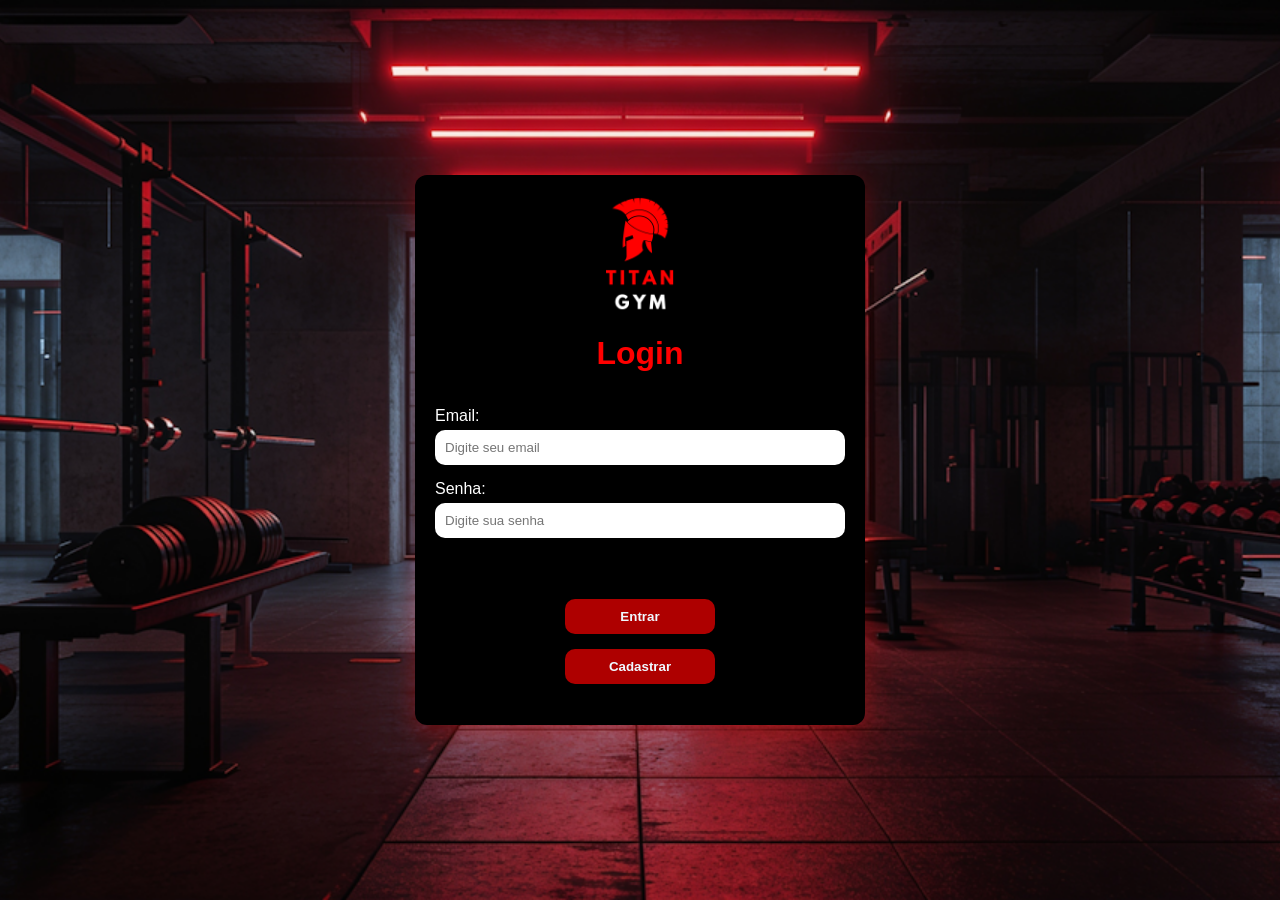
<file: login.html>
<!DOCTYPE html>
<html lang="pt-BR">
<head>
    <meta charset="UTF-8">
    <title>Cadastro</title>
    <link rel="stylesheet" href="login.css">
</head>
<body>

    <div class="login">

        <img src="imagens/logo.png">

        <h1>Login</h1>

        <form>

            <label>Email:</label>
            <input type="text" id="email" name="email" placeholder="Digite seu email">

            <label>Senha:</label>
            <input type="password" id="senha" name="senha" placeholder="Digite sua senha"><br><br>

        </form>

        <button id="btnEntrar">Entrar</button>

        <button id="btnCadastrar">Cadastrar</button>

    </div>
    

    <script src="login.js"></script>

</body>
</html>
</file>
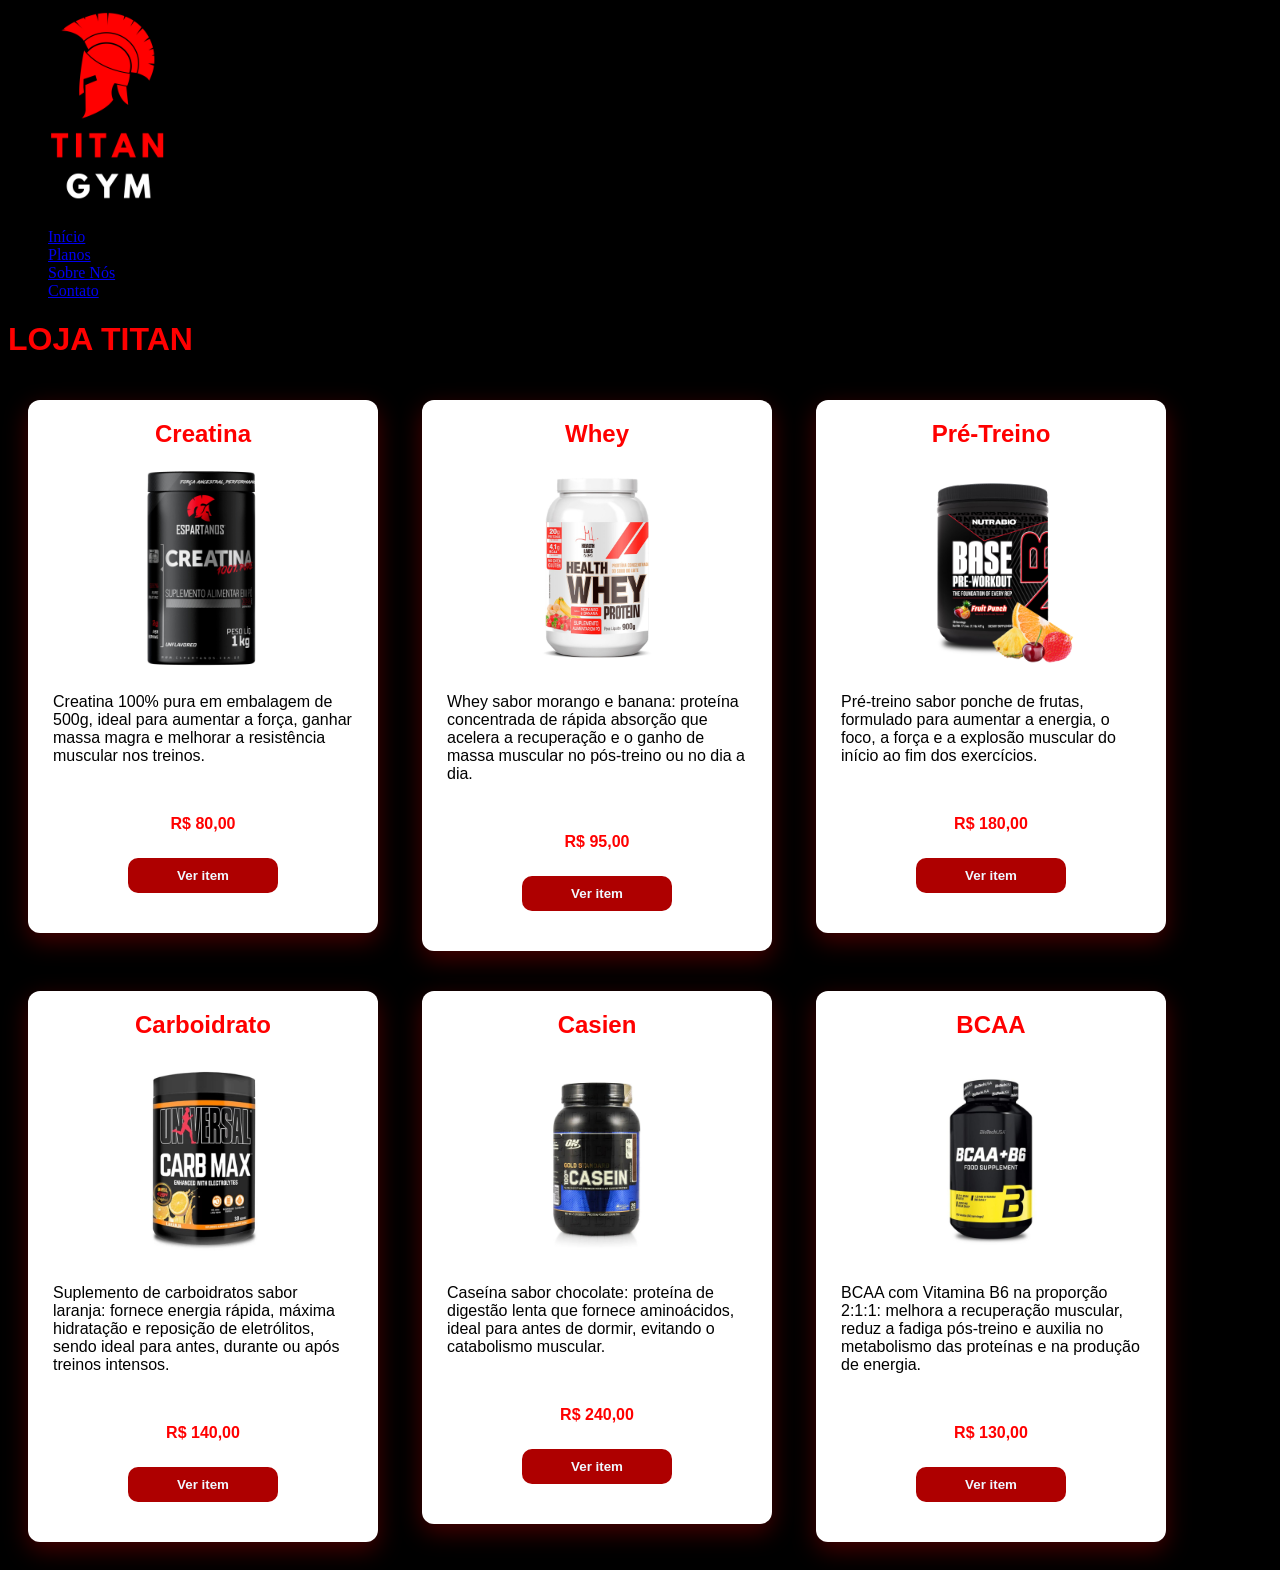
<file: Loja da Academia/loja.html>
<!DOCTYPE html>
<html lang="pt-BR">
<head>
    <meta charset="UTF-8">
    <title>Loja</title>
    <link rel="stylesheet" href="loja.css">
</head>
<body>
    
    <header>
        <img src="../imagens/logo.png">
        <nav>
    
                <ul>
    <li><a href="../tela_inicial.html">Início</a></li>
    <li><a href="../tela_inicial.html#planos">Planos</a></li>
    <li><a href="../tela_inicial.html#sobre">Sobre Nós</a></li>
    <li><a href="../tela_inicial.html#contato">Contato</a></li>
</ul>

            
        </nav>
    </header>

    <h1>LOJA TITAN</h1>

    
    <div class="item_loja">

        <h2>Creatina</h2>

        <img src="../imagens/creatina.jpg">

    <p>
       Creatina 100% pura em embalagem de 500g, ideal para aumentar a força, ganhar massa magra e melhorar a resistência muscular nos treinos.
    </p>

    <p>
        <strong>R$ 80,00</strong>
    </p>

        <button>Ver item</button>

    </div>


    <div class="item_loja">

        <h2>Whey</h2>

        <img src="../imagens/wey.jpg">

        <p>
            Whey sabor morango e banana: proteína concentrada de rápida absorção que acelera a recuperação e o ganho de massa muscular no pós-treino ou no dia a dia.
        </p>

        <p>
            <strong>R$ 95,00</strong>
        </p>

        <button>Ver item</button>

    </div>


    <div class="item_loja">

        <h2>Pré-Treino</h2>

        <img src="../imagens/pre-treino.jpg">

        <p>
            Pré-treino sabor ponche de frutas, formulado para aumentar a energia, o foco, a força e a explosão muscular do início ao fim dos exercícios.
        </p>

        <p>
            <strong>R$ 180,00</strong>
        </p>

        <button>Ver item</button>

    </div>


    <div class="item_loja">

        <h2>Carboidrato</h2>

        <img src="../imagens/carboidrato.jpg">

        <p>
            Suplemento de carboidratos sabor laranja: fornece energia rápida, máxima hidratação e reposição de eletrólitos, sendo ideal para antes, durante ou após treinos intensos.

        <p>
            <strong>R$ 140,00</strong>
        </p>

        <button>Ver item</button>

    </div>


    <div class="item_loja">

        <h2>Casien</h2>

        <img src="../imagens/casien.jpg">

        <p>
            Caseína sabor chocolate: proteína de digestão lenta que fornece aminoácidos, ideal para antes de dormir, evitando o catabolismo muscular.
        </p>

        <p>
            <strong>R$ 240,00</strong>
        </p>

        <button>Ver item</button>

    </div>


    <div class="item_loja">

        <h2>BCAA</h2>

        <img src="../imagens/bcaa.jpg">

        <p>
            BCAA com Vitamina B6 na proporção 2:1:1: melhora a recuperação muscular, reduz a fadiga pós-treino e auxilia no metabolismo das proteínas e na produção de energia.

        <p>
            <strong>R$ 130,00</strong>
        </p>

        <button>Ver item</button>

    </div>

</body>
</html>
</file>
<file: login.css>
* {
    margin: 0;
    padding: 0;
    box-sizing: border-box;
}


body {
    background-image: url(imagens/fundo.png);
    background-repeat: no-repeat;
    background-size: cover;
    background-position: center;
    min-height: 100vh;
    display: flex;
    justify-content: center;
    align-items: center;
    padding: 20px;
}


h1 {
    color: red;
    font-family: Verdana, Geneva, Tahoma, sans-serif;
    text-align: center;
}


img {
    width: 120px;
    height: 120px;
    margin: 20px auto;
    display: block;
}


.login {
    padding: 0px;
    background-color: #000000;
    border-radius: 12px;
    box-shadow: 0 8px 24px rgba(255, 0, 0, 0.279);
    max-width: 550px;
    width: 450px;
    height: 550px;
    padding-bottom: 25px;
    margin: 0;
    display: flex;
    flex-direction: column;
    align-items: center;    
}


form {
    color: white;
    width: 100%;
    padding: 20px;
    font-family: Arial;
}


label {
    display: block;
    margin: 15px auto 0 auto;
    max-width: 500px;        
    width: 100%;
    font-family: Arial, sans-serif;
}


input {
    width: 100%;
    max-width: 500px;
    height: 35px;
    border-radius: 10px;
    border: none;
    padding: 10px;
    margin: 5px auto;
    display: block;
    color: #000000;
}


input:focus {
    border: none;
    outline: none;      
    box-shadow: 0 0 18px red;
}

button{
    height: 35px;
    width: 150px;
    background-color: #ae0000;
    color: aliceblue;
    border: 0px;
    border-radius: 10px;
    cursor: pointer;
    display: block;
    margin: 0 auto 15px auto;
    font-family: Arial, sans-serif;
    font-weight: bold;
    transition: background-color 0.2s, transform 0.2s;
}


button:hover {
    background-color: #ff0000;
    color: white;
    transform: scale(1.05);
}
</file>
<file: Loja da Academia/loja.css>
h1, h2{
    color: #ff0000;
    font-family: Verdana, Geneva, Tahoma, sans-serif;
}

strong{
    color: #ff0000;
}

body{
    background-color: rgb(0, 0, 0);
}

img{
    width: 200px;
    height: 200px;
}


.item_loja {
    padding: 0px;
    background-color: #ffffff;
    border-radius: 12px;
    box-shadow: 0 8px 24px rgba(255, 0, 0, 0.279);
    max-width: 350px;
    width: 30%;     
    padding-bottom: 25px;
    margin: 20px;
    display: inline-flex;
    flex-direction: column;
    align-items: center;
    font-family: Verdana, Geneva, Tahoma, sans-serif;
    vertical-align: top;
}
.item_loja:hover{
       transform: scale(1.05);

}

p{
    margin: 25px;
    text-align: left;   
}

button{
    height: 35px;
    width: 150px;
    background-color: #ae0000;
    color: aliceblue;
    border: 0px;
    border-radius: 10px;
    cursor: pointer;
    display: block;
    margin: 0 auto 15px auto;
    font-family: Arial, sans-serif;
    font-weight: bold;
    transition: background-color 0.2s, transform 0.2s;
}


button:hover {
    background-color: #ff0000;
    color: white;
    transform: scale(1.05);
}
</file>
